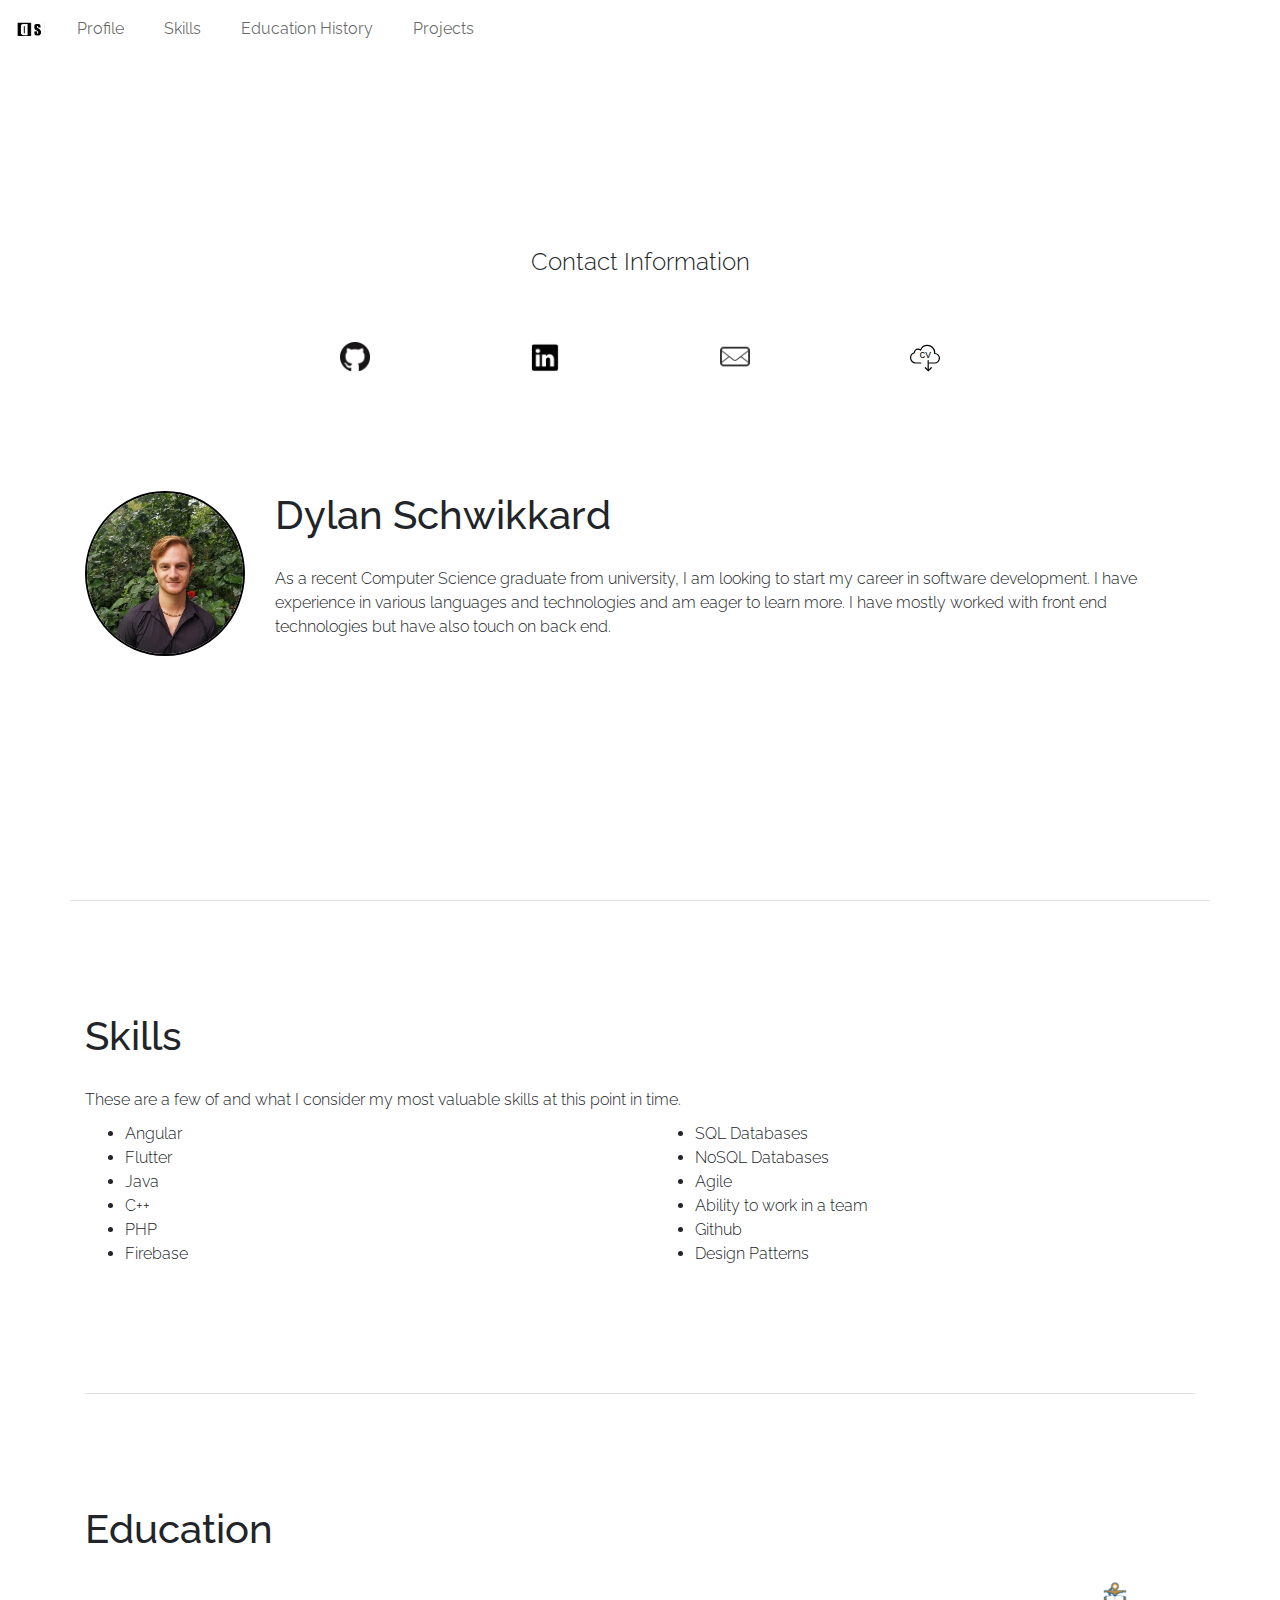
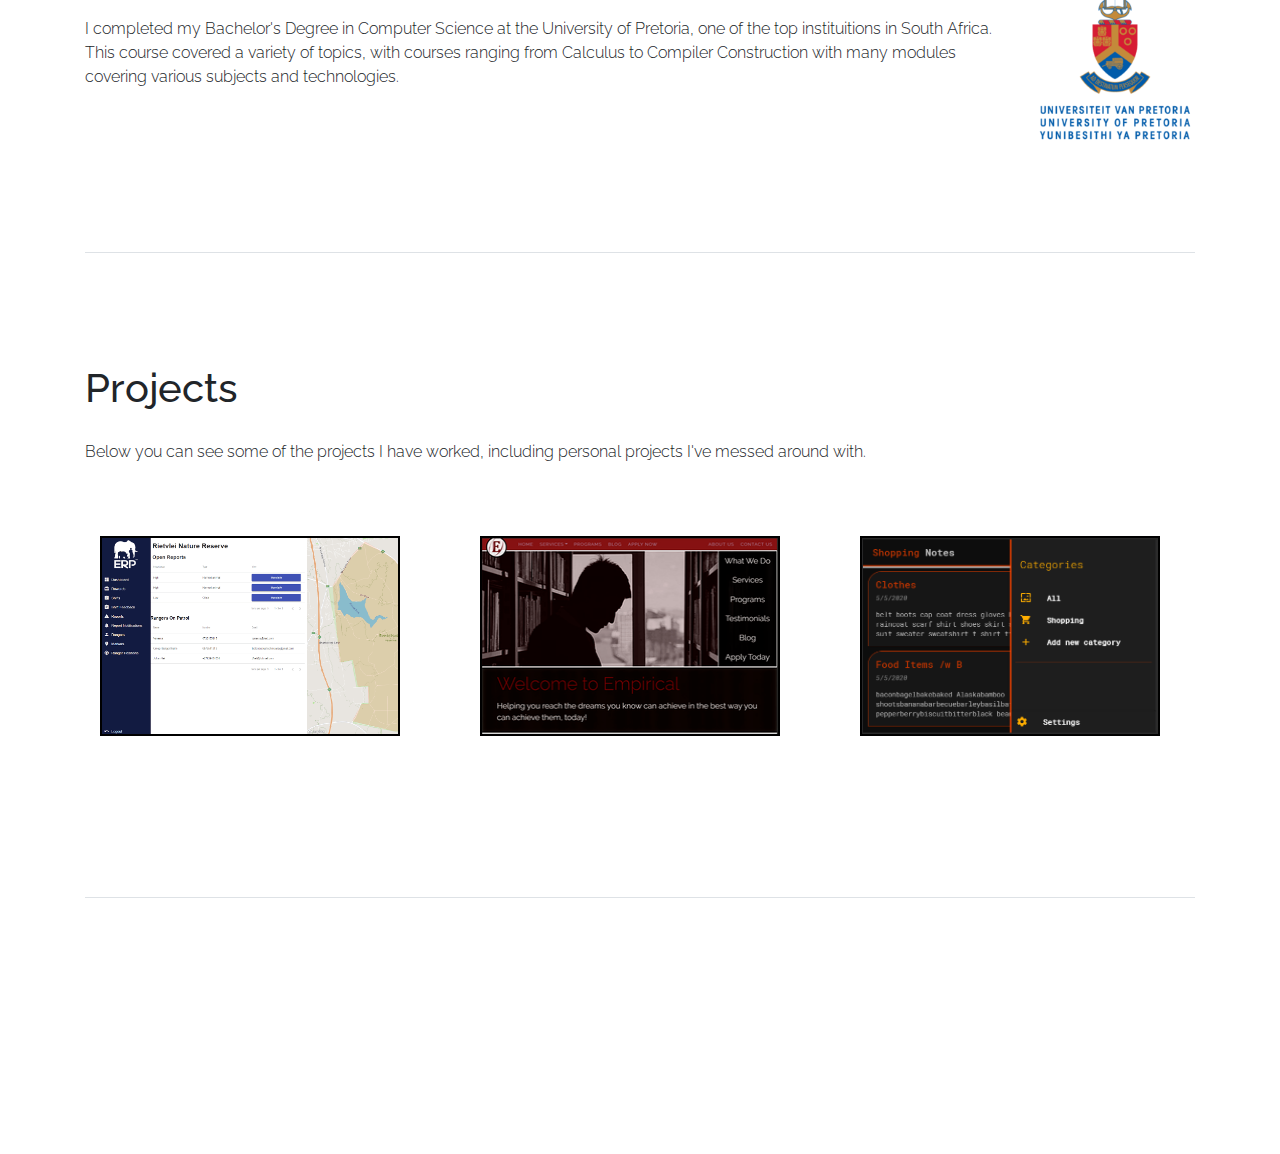
<file: index.html>
<!DOCTYPE html>
<html>
  <head>
    <title>Dylan Schwikkard</title>
    <meta charset="UTF-8" />
    <meta name="viewport" content="width = device-width, initial-scale = 1" />
    <link rel="icon" type="image/png" href="images/ds-favicon.png" />
    <link
      rel="stylesheet"
      href="https://maxcdn.bootstrapcdn.com/bootstrap/4.0.0/css/bootstrap.min.css"
      integrity="sha384-Gn5384xqQ1aoWXA+058RXPxPg6fy4IWvTNh0E263XmFcJlSAwiGgFAW/dAiS6JXm"
      crossorigin="anonymous"
    />
    <link rel="stylesheet" type="text/css" href="styles.css" />
    <link
      href="https://fonts.googleapis.com/css?family=Raleway:100,100i,200,300,400,400i,700,700i&display=swap"
      rel="stylesheet"
    />
  </head>

  <body>
    <div class="cover-load-left"></div>
    <div class="cover-load-right"></div>
    <div class="fixed-div-screen">
      <div class="ds-logo">
        <img
          id="d-logo"
          src="images/d-logo.png"
          class="d-img initial-img"
          alt=""
        />
        <img
          id="s-logo"
          src="images/s-logo.png"
          class="s-img initial-img"
          alt=""
        />
      </div>
    </div>

    <nav class="navbar navbar-expand-md navbar-light navbar-fixed-top">
      <a href="#" class="navbar-brand">
        <img src="images/logo.png" height="30" alt="DS" />
      </a>
      <button
        type="button"
        class="navbar-toggler"
        data-toggle="collapse"
        data-target="#navbarCollapse"
      >
        <span class="navbar-toggler-icon"></span>
      </button>

      <div class="collapse navbar-collapse" id="navbarCollapse">
        <div class="navbar-nav">
          <a
            id="profile-link"
            href="#Profile"
            class="font-raleway nav-item nav-link"
            >Profile</a
          >
          <a
            id="skill-link"
            href="#Skills"
            class="font-raleway nav-item nav-link"
            >Skills</a
          >
          <a
            id="edu-link"
            href="#Education"
            class="font-raleway nav-item nav-link"
            >Education History</a
          >
          <a
            id="project-link"
            href="#Projects"
            class="font-raleway nav-item nav-link"
            >Projects</a
          >
        </div>
      </div>
    </nav>

    <!-- <div class="logo-fade">
            <img src="images/logo.png" class="img-logo" alt="">
        </div> -->

    <div id="Profile">
      <div class="padding-navbar-mobile"></div>
      <div class="container fullscreencontainer">
        <div class="row">
          <div
            class="col-lg-12 col-md-12 col-sm-12 col-xs-12 raleway-font contact-info-header"
          >
            <div>Contact Information</div>
          </div>
          <div class="col-2"></div>
          <div class="col-2 raleway-font icon-link">
            <a href="https://github.com/DylanSchwikkard"
              ><img class="ico-img" src="images\GitHub-Mark-64px.png" alt=""
            /></a>
          </div>
          <div class="col-2 raleway-font icon-link">
            <a href="https://www.linkedin.com/in/dylan-schwikkard-b773b41a1/"
              ><img class="ico-img" src="images\linkedin.png" alt=""
            /></a>
          </div>
          <div class="col-2 raleway-font icon-link">
            <a href="mailto:dwschwikkard@gmail.com"
              ><img class="ico-img" src="images\email.png" alt=""
            /></a>
          </div>
          <div class="col-2 raleway-font icon-link">
            <a
              href="https://github.com/DylanSchwikkard/PersonalCV/raw/master/CV_Dylan_Schwikkard_2020_Nov.pdf"
              ><img class="ico-img" src="images\cv-download.svg" alt=""
            /></a>
          </div>
          <div class="col-2"></div>
          <div class="padding-div-10"></div>

          <div
            class="col-lg-2 col-md-4 col-sm-8 col-xs-8 offset-lg-0 offset-md-0 offset-sm-2 offset-xs-2 col-flex"
          >
            <img
              src="images/profile.jpg"
              id="pLogo"
              class="img-responsive rounded-circle float-left"
              alt=""
            />

            <!-- <div class="padding-div-10"></div> -->
          </div>

          <div class="col-lg-10 col-md-8 col-sm-12 col-xs-12">
            <h1>Dylan Schwikkard</h1>
            <div class="p-statement">
              As a recent Computer Science graduate from university, I am
              looking to start my career in software development. I have
              experience in various languages and technologies and am eager to
              learn more. I have mostly worked with front end technologies but
              have also touch on back end.
            </div>
          </div>
        </div>
      </div>
      <div class="container padding-10-mobile border-bottom"></div>
    </div>
    <div id="Skills" class="container">
      <div class="padding-div-10"></div>
      <div class="row small-bottom-margin">
        <div class="col-lg-12 col-md-12 col-sm-12 col-xs-12">
          <h1>Skills</h1>
          <div class="p-statement" style="padding-bottom: 10px;">
            These are a few of and what I consider my most valuable skills at
            this point in time.
          </div>
        </div>
        <div class="col-lg-6 col-md-6 col-sm-12 col-xs-12 no-padding">
          <ul class="skills">
            <li>Angular</li>
            <li>Flutter</li>
            <li>Java</li>
            <li>C++</li>
            <li>PHP</li>
            <li>Firebase</li>
          </ul>
        </div>
        <div class="col-lg-6 col-md-6 col-sm-12 col-xs-12 no-padding list-2">
          <ul class="skills">
            <li>SQL Databases</li>
            <li>NoSQL Databases</li>
            <li>Agile</li>
            <li>Ability to work in a team</li>
            <li>Github</li>
            <li>Design Patterns</li>
          </ul>
        </div>
      </div>
      <div class="padding-div-10 border-bottom"></div>
    </div>
    <div id="Education" class="container">
      <div class="padding-div-10"></div>
      <div class="row small-bottom-margin">
        <div class="col-lg-12 col-md-12 col-sm-12 col-xs-12">
          <h1>Education</h1>
        </div>
        <div class="row small-bottom-margin img-div-row">
          <div class="col-lg-10 col-md-10 d-none d-md-block">
            <p class="raleway-font">
              I completed my Bachelor's Degree in Computer Science at the
              University of Pretoria, one of the top instituitions in South
              Africa. This course covered a variety of topics, with courses
              ranging from Calculus to Compiler Construction with many modules
              covering various subjects and technologies.
            </p>
          </div>
          <div class="col-lg-2 col-md-2 col-sm-12 col-xs-12">
            <img
              src="images/up.png"
              id="upLogo"
              class="img-responsive edu-logo mx-auto d-block"
              alt=""
            />
            <div class="padding-10-mobile"></div>
          </div>
          <div class="d-block d-lg-none col-sm-12 col-xs-12">
            <p class="raleway-font">
              I completed my Bachelor's Degree in Computer Science at the
              University of Pretoria, one of the top instituitions in South
              Africa. This course covered a variety of topics, with courses
              ranging from Calculus to Compiler Construction with many modules
              covering various subjects and technologies.
            </p>
          </div>
        </div>
      </div>
      <div class="padding-div-10 border-bottom"></div>
    </div>

    <div id="Projects" class="container">
      <div class="padding-div-10"></div>
      <div class="row small-bottom-margin">
        <div class="col-lg-12 col-md-12 col-sm-12 col-xs-12">
          <h1>Projects</h1>
          <p class="raleway-font">
            Below you can see some of the projects I have worked, including
            personal projects I've messed around with.
          </p>
        </div>
      </div>
      <div class="padding-div-5"></div>
      <div class="row">
        <div
          id="pt1"
          class="project-tile col-lg-4 col-md-4 col-sm-12 col-xs-12"
        >
          <div class="col-lg-4 col-md-4 col-sm-12 col-xs-12 p-logo-div">
            <div class="img-responsive project-logo">
              <img
                src="images/erp-app-eg.png"
                id="pl1"
                class="img-proj-logo"
                alt=""
              />
              <div id="ol1" class="overlay-proj">
                <div id="ot1" class="overlay-inner-text raleway-font">
                  ERP Ranger Application
                </div>
              </div>
            </div>
          </div>
          <div
            id="protext1"
            class="col-lg-8 col-md-8 col-sm-12 col-xs-12 project-text raleway-font"
          >
            In my final year of studies towards my bachelor's degree, I worked
            with a team to develop an application to manage and monitor rangers
            within Rietvlei Nature Reserve. This system allowed rangers to plan
            shifts, to create alerts if necessary and allowed administrators to
            view these shifts and track rangers. This compromised of a mobile
            application made using flutter, as well as an admin portal created
            with Angular.
          </div>
        </div>
        <div
          id="pt2"
          class="project-tile col-lg-4 col-md-4 col-sm-12 col-xs-12"
        >
          <div class="col-lg-4 col-md-4 col-sm-12 col-xs-12 p-logo-div">
            <div class="img-responsive project-logo">
              <img
                src="images/s-website.png"
                id="pl2"
                class="img-proj-logo"
                alt=""
              />
              <div id="ol2" class="overlay-proj">
                <div
                  id="ot2"
                  class="overlay-inner-text raleway-font raleway-font"
                >
                  Website
                </div>
              </div>
            </div>
          </div>
          <div
            id="protext2"
            class="col-lg-8 col-md-8 col-sm-12 col-xs-12 project-text raleway-font"
          >
            During my studies, I created a website for a start-up venture The
            business was aimed at getting people to study abroad. The site gave
            information for such a venture, had a blog implemented, testimonials
            and a way to apply, all making use of a NoSQL database I had set up.
            The start-up never took off unfortunately but I had mostly completed
            it. I worked on this project using Node.js.
          </div>
        </div>
        <div
          id="pt3"
          class="project-tile col-lg-4 col-md-4 col-sm-12 col-xs-12"
        >
          <div class="col-lg-4 col-md-4 col-sm-12 col-xs-12 p-logo-div">
            <div class="img-responsive project-logo">
              <img
                src="images/ion-app.png"
                id="pl3"
                class="img-proj-logo"
                alt=""
              />
              <div id="ol3" class="overlay-proj">
                <div
                  id="ot3"
                  class="overlay-inner-text raleway-font raleway-font"
                >
                  Ionic Notes App
                </div>
              </div>
            </div>
          </div>
          <div
            id="protext3"
            class="col-lg-8 col-md-8 col-sm-12 col-xs-12 project-text raleway-font"
          >
            I created an Ionic application targetted at android devices. Being
            new to Ionic, it was mostly to test certain features and simply test
            out the framework to see if it would be a fit for later projects.
            The app allows for basic CRUD operations on notes, and allows them
            to be shown by categories.
          </div>
        </div>

        <!-- <div
          id="pt4"
          class="project-tile col-lg-4 col-md-4 col-sm-12 col-xs-12"
        >
          <div class="col-lg-4 col-md-4 col-sm-12 col-xs-12 p-logo-div">
            <div class="img-responsive project-logo">
              <img src="images/dot.png" id="pl4" class="img-proj-logo" alt="" />
              <div id="ol4" class="overlay-proj">
                <div
                  id="ot4"
                  class="overlay-inner-text raleway-font raleway-font"
                >
                  More coming soon
                </div>
              </div>
            </div>
          </div>
          <div
            id="protext4"
            class="col-lg-8 col-md-8 col-sm-12 col-xs-12 project-text raleway-font"
          >
            These are so far all my projects of sufficient size to warrant
            showing but I am currently working on other projects so be sure to
            check in again soon!
          </div>
        </div> -->
      </div>

      <div class="padding-div-10 border-bottom"></div>
    </div>
    <div class="padding-div-20"></div>

    <script
      src="https://code.jquery.com/jquery-3.4.1.js"
      integrity="sha256-WpOohJOqMqqyKL9FccASB9O0KwACQJpFTUBLTYOVvVU="
      crossorigin="anonymous"
    ></script>
    <script
      src="https://cdnjs.cloudflare.com/ajax/libs/popper.js/1.12.9/umd/popper.min.js"
      integrity="sha384-ApNbgh9B+Y1QKtv3Rn7W3mgPxhU9K/ScQsAP7hUibX39j7fakFPskvXusvfa0b4Q"
      crossorigin="anonymous"
    ></script>
    <script
      src="https://maxcdn.bootstrapcdn.com/bootstrap/4.0.0/js/bootstrap.min.js"
      integrity="sha384-JZR6Spejh4U02d8jOt6vLEHfe/JQGiRRSQQxSfFWpi1MquVdAyjUar5+76PVCmYl"
      crossorigin="anonymous"
    ></script>
    <script src="scripts.js"></script>
  </body>
</html>
</file>
<file: styles.css>
.test {
  height: 100vh;
  width: 100vw;
  background-color: green;
}
.fullscreencontainer {
  min-height: 100vh;
  display: flex;
  align-items: center;
}

.project-tile {
  /* margin-bottom: 100px; */
  max-height: 200px;
  overflow: hidden;
}

.d-img {
  margin-top: 0px;
  animation: d-animate 4s 1;
  opacity: 0;
  visibility: hidden;
}

.s-img {
  margin-bottom: 0px;
  animation: s-animate 4s 1;
  opacity: 0;
  visibility: hidden;
}

.initial-img {
  width: 200px;
  border-radius: 20px;
}

/* .project-tile:hover{
    cursor: pointer;
    padding-top: 200px; background-color: green;
    animation: project-widen 2s 1;
    max-width: 100%;
    flex: 0 0 100%;
    
} */

.contact-info-header {
  padding-bottom: 5%;
  display: flex;
  justify-content: center;
  font-size: 1.5em;
  text-align: center;
}

.icon-link {
  display: flex;
  height: 40px;
  justify-content: center;
  align-items: center;
}

.ico-img {
  height: 30px;
  width: 30px;
}

.ico-img:hover {
  height: 40px;
  width: 40px;
}

.active-project {
  display: flex;
  align-items: center;
  animation: project-widen 1s 1;
  max-width: 100% !important;
  flex: 0 0 100% !important;
}

.project-tile {
  margin-bottom: 50px !important;
}

h1 {
  font-family: Raleway;
  padding-bottom: 20px;
  /* font-weight: 100;
    */
}
.small-bottom-margin {
  margin-bottom: 0px !important;
  padding-bottom: 0px;
}
.navbar {
  position: fixed;
  width: 100%;
  z-index: 1;
  background-color: white;
}
.img-div-row {
  display: flex;
  align-items: center;
  padding-left: 15px;
  padding-right: 15px;
}
.skills {
  font-family: Raleway;
  font-weight: 300;
}
.raleway-font {
  font-family: Raleway;
  font-weight: 300;
}
.font-raleway.nav-item.nav-link {
  font-family: Raleway;
  font-weight: 400;
  color: rgba(0, 0, 0, 0.6) !important;
  padding-right: 15px;
  padding-left: 15px;
  margin-right: 10px;
  display: block;
  position: relative;
}
.font-raleway::before {
  content: "";
  position: absolute;
  width: 100%;
  transform: scaleX(0);
  height: 1px;
  bottom: 0;
  left: 0;
  background-color: rgb(0, 0, 0);
  transform-origin: bottom right;
  transition: transform 0.4s ease-out;
}
.font-raleway:hover::before {
  transform: scaleX(1);
  transform-origin: bottom left;
}
.font-raleway:hover {
  /* text-decoration: underline;
   */
}
.p-statement {
  font-family: Raleway;
  font-weight: 300;
}
.rounded-circle {
  max-width: 100%;
  max-height: 100%;
  border: 2px solid black;
  background-color: black;
}
.ds-logo {
  display: inline-flex;
  height: 300px;
  width: 300px;
  justify-content: center;
  align-items: center;
  font-size: 78px;
  font-family: Raleway;
  font-weight: 700;
  /*animation : overlay-leave 5s 1;
     opacity: 0;
    color: gray;
    z-index: 300; */
}

.fixed-div-screen {
  position: fixed;
  width: 100vw;
  height: 100vh;
  left: 0;
  top: 0;
  display: flex;
  align-items: center;
  justify-content: center;
  z-index: 10;
  visibility: hidden;
}

.edu-logo {
  max-width: 100%;
  max-height: 100%;
}

.overlay-proj {
  width: 100%;
  height: 100%;
  position: absolute;
  top: 0;
  left: 0;
  background-color: rgba(255, 255, 255, 0);
}

.overlay-proj:hover {
  animation: overlay-fade 0.8s 1;

  background-color: rgba(255, 255, 255, 0.5);
}

.overlay-proj:hover .overlay-inner-text {
  animation: inner-text-rise 0.8s 1;
  background-color: rgba(43, 43, 43, 0.664);
  bottom: 0%;
}

.overlay-inner-text {
  color: white;
  width: 100%;
  position: absolute;
  min-height: 20%;
  padding: 10px;
  bottom: -50%;
  text-align: center;
}

.project-logo {
  width: 300px;
  height: 200px;
  display: block;
  margin-left: auto;
  margin-right: auto;
  border: 2px solid black;
  position: relative;
}

.img-proj-logo {
  width: 100%;
  height: 100%;
}

.p-logo-div {
}

.p-logo-div:hover {
  cursor: pointer;
}
.jumbotron {
  background-color: blue;
}
.padding-div-20 {
  width: 100%;
  padding-top: 20%;
}
.padding-div-10 {
  width: 100%;
  padding-top: 10%;
}

.padding-div-15 {
  width: 100%;
  padding-top: 15%;
}
.padding-div-5 {
  width: 100%;
  padding-top: 5%;
}

.padding-div-50 {
  width: 100%;
  padding-top: 50%;
  background-color: red;
}
.cover-load-left {
  background-color: black;
  position: fixed;
  margin-left: 100%;
  width: 50%;
  height: 0%;
  z-index: 2;
  animation: load-left 4.5s 1;
  opacity: 0.5;
}
.cover-load-right {
  background-color: black;
  position: fixed;
  margin-left: -50%;
  width: 50%;
  height: 0%;
  z-index: 2;
  animation: load-right 4.5s 1;
  opacity: 0.5;
}
.logo-fade {
  /* background-color: black;
    */
  position: fixed;
  margin-left: 40%;
  width: 20%;
  height: 20%;
  z-index: 2;
  animation: img-animate 30s 1;
  opacity: 0;
}
.img-logo {
  width: 5%;
}
.border-bottom {
  border-bottom: 2px solid black;
}

.row.project-tile {
  margin: 0px;
}
.project-text {
  display: none;

  z-index: -1;
  height: 200px;

  width: 100%;
  color: black;
  padding: 20px;
  text-align: center;
}

.shrink-33 {
  animation: shrink 0.3s 1;
}

.visible-text {
  display: flex;
  text-align: right;
  align-items: center;
  animation: fade-in 1.4s 1;
}
@media (max-width: 768px) {
  .col-flex {
    display: flex;
    justify-content: center;
  }

  .icon-link {
    margin-top: 10px;
  }

  .project-text {
    height: auto;
  }
  .visible-text {
    text-align: center !important;
  }

  h1,
  .p-statement,
  .img-div-row {
    text-align: center;
    /* font-weight: 100;
        */
  }
  .list-2 {
    margin-top: -15px !important;
  }
  .padding-navbar-mobile {
    padding-top: 59px;
  }
  .padding-10-mobile {
    padding-top: 10%;
  }
  .navbar-light .navbar-toggler {
    border: 0px;
    border-radius: 10px;
  }
  .rounded-circle {
    max-width: 100px;

    margin-bottom: 15%;
    max-height: 100px;
    border: 2px solid black;
    background-color: black;
  }
  .font-raleway.nav-item.nav-link {
    margin-bottom: 5px;
  }
  .no-padding {
    padding-bottom: 0px;
    margin-bottom: 0px;
    padding-top: 0px;
    margin-top: 0px;
  }

  .active-project {
    max-height: none;
  }

  .visible-text {
    margin-left: 1px;
  }
  @keyframes project-widen {
    from {
      max-height: 200px;
    }
    to {
      max-height: 3000px;
    }
  }
  @keyframes shrink {
    from {
      max-height: 3000px;
    }

    to {
      max-height: 200px;
    }
  }
}

/* Animations: */
@keyframes inner-text-rise {
  from {
    bottom: -25%;
  }
  to {
    bottom: 0%;
  }
}

@keyframes s-animate {
  0% {
    margin-bottom: 150px;
    opacity: 1;
    visibility: visible;
  }
  30% {
    margin-bottom: -30px;
  }
  50% {
    margin-bottom: 20px;
  }
  70% {
    margin-bottom: -10px;
    opacity: 1;
  }
  80% {
    margin-bottom: 0px;
    visibility: visible;
  }
  100% {
    margin-bottom: 100vh;
    opacity: 0;
    visibility: hidden;
  }
}

@keyframes d-animate {
  0% {
    margin-top: 150px;
    opacity: 1;
    visibility: visible;
  }
  30% {
    margin-top: -30px;
  }
  50% {
    margin-top: 20px;
  }
  70% {
    margin-top: -10px;
    opacity: 1;
  }
  80% {
    margin-top: 0px;
    visibility: visible;
  }
  100% {
    margin-top: 100vh;
    opacity: 0;
    display: hidden;
  }
}

@keyframes overlay-fade {
  from {
    opacity: 0;
  }
  to {
    opacity: 1;
  }
}

@keyframes inner-text-fall {
  from {
    bottom: 0%;
  }
  to {
    bottom: -25%;
  }
}

@keyframes overlay-leave {
  from {
    opacity: 1;
  }
  to {
    opacity: 0;
  }
}

@keyframes fade-in {
  0% {
    opacity: 0;
  }
  90% {
    opacity: 0.1;
  }
  100% {
    opacity: 1;
  }
}

@keyframes load-left {
  0% {
    opacity: 0.8;
    margin-left: 0%;
    width: 50%;
    height: 100%;
  }
  50% {
    opacity: 0.65;
    margin-left: 0%;
    width: 75%;
    height: 100%;
  }

  100% {
    opacity: 0;
    margin-left: 0%;
    width: 100%;
    height: 100%;
  }
}

@keyframes load-right {
  0% {
    opacity: 0.8;
    margin-left: 50%;
    width: 50%;
    height: 100%;
  }
  50% {
    opacity: 0.65;
    margin-left: 25%;
    width: 75%;
    height: 100%;
  }

  100% {
    opacity: 0;
    margin-left: 0%;
    width: 100%;
    height: 100%;
  }
}
@keyframes underline {
  from {
    border-bottom: 0px;
  }
  to {
    border-bottom: 1px;
  }
}
@keyframes img-animate {
  from {
    opacity: 1;
    margin-left: 40%;
    width: 20%;
  }
  to {
    opacity: 0;
    margin-left: 35%;
    width: 20%;
  }
}

@media (min-width: 768px) {
  @keyframes project-widen {
    from {
      flex: 0 0 33.333333%;
      max-width: 33%;
    }
    to {
      flex: 0 0 100.333333%;
      max-width: 100%;
    }
  }

  @keyframes shrink {
    from {
      flex: 0 0 100.333333%;
      max-width: 100%;
    }
    to {
      flex: 0 0 33.333333%;
      max-width: 33%;
    }
  }
}
</file>
